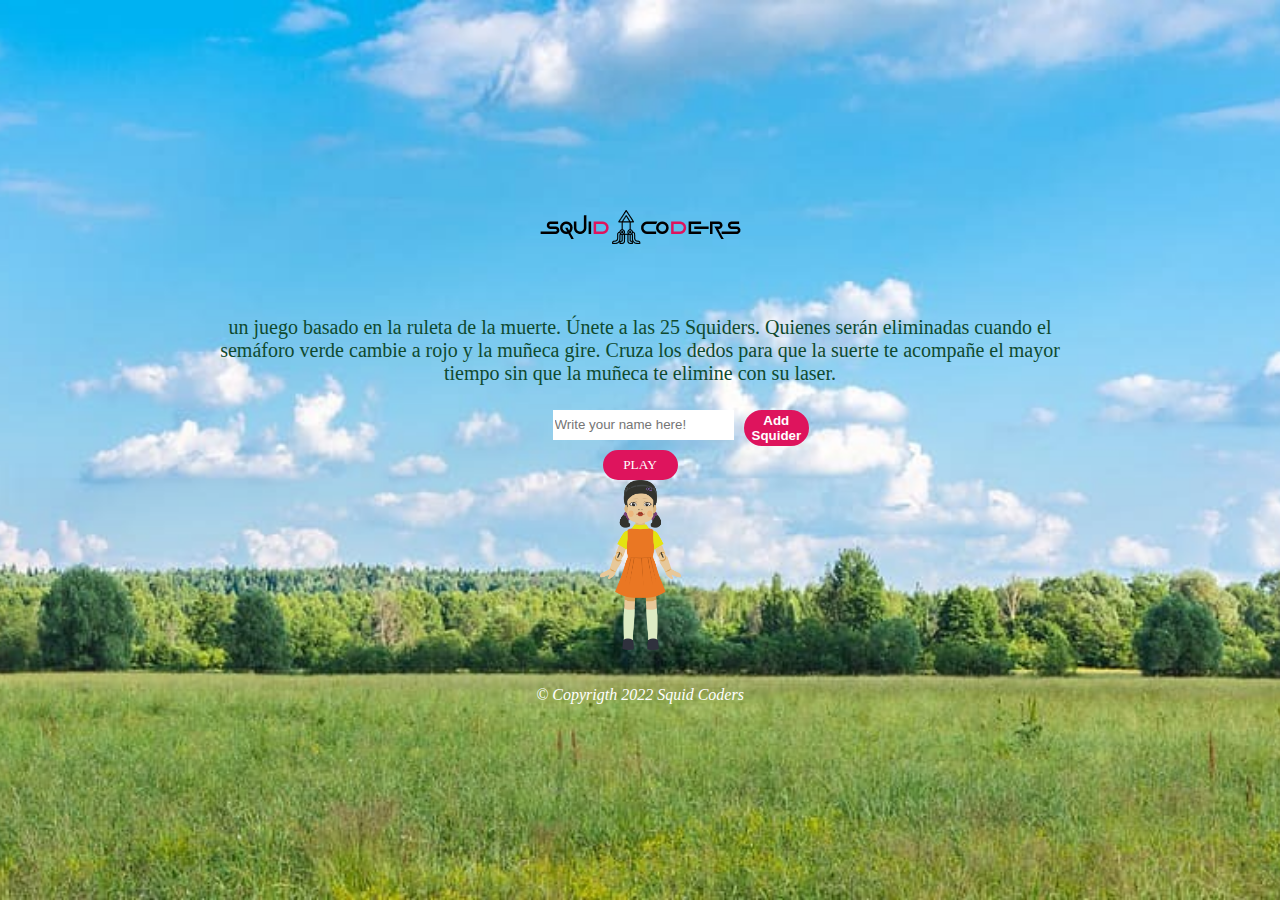
<file: index.html>
<html lang="en">
<head>
    <meta charset="UTF-8">
    <meta http-equiv="X-UA-Compatible" content="IE=edge">
    <meta name="viewport" content="width=device-width, initial-scale=1.0">
    <link rel="stylesheet" href="./css/index.css">
    <title>Squid Coders</title>
</head>
<body>
    <header class="mainHeader">
        <div class="logo"><img src="./images/logo.png"></div>
    </header>
    <main>
        <div class="instruction">
            <p>un juego basado en la ruleta de la muerte. 
                Únete a las 25 Squiders.
                Quienes serán eliminadas cuando el semáforo verde cambie a rojo y la muñeca gire.
                Cruza los dedos para que la suerte te acompañe el mayor tiempo sin que la muñeca te elimine con su laser.
            </p>
        </div>
        <div class="inputContainer">
            <div class="inputBox">
                <input id="nameNewSquider"type="text" placeholder="Write your name here!" class="textInput"></input>
                <button onclick="addSquider()">Add Squider</button>
            </div>
        </div>
        <div>
            <a href="game.html"><button> PLAY </button></a><br>
        </div>
        
        <div class="doll">
            <img src="./images/dollFront.png" alt="Doll Front">
        </div>
    </main>
    <footer class="footerInfo">
        <p> © Copyrigth 2022 Squid Coders </p>
    </footer>
    <!--<script src="./js/index.js"></script>-->
</body>
</html>
</file>
<file: css/index.css>
body{
    margin: 0px;
    width: 100%;
    height: 100%;
    background-image: url(../images/bgSky.jpg);
    background-size:cover;
    background-repeat:no-repeat;
    background-position: center center;
    display: flex;
    justify-content: center;
    flex-direction: column;
    align-items: center;
}

header{
    margin: 15px;
}

main{
    margin: 20px;
    display: flex;
    flex-direction: column;
    justify-content: center;
    align-items: center;
    
}

.instruction{
    font-size: 20px;
    font-weight: 400;
    width: 70%;
    display: center;
    align-items: center;
    justify-content: center;
    color: #0F4A2F;
    font-weight: normal;
    position: center;
    text-align: center;
    font-family: 'Lobster';
}

.inputContainer {
    background-color: transparent;
    width: 250px;
    height: 45px;
    display: flex;
    justify-content: center;
    align-items: center;
    box-sizing: border-box;
}

.inputBox {
    width: 70%;
    display:flex;
    flex-direction:row;
}
.textInput {
    border: none;
    width:18vw;
    height: 30px;
    margin:0 10px 0 0;
}

#addSquider {
    width: 110px;
    height: 30px;
    background-color: #DE145D;
    color: #FFFFFF;
    border-radius: 25px;
    border-style: none;
    padding: 8px;
    font-size: 15px;
    cursor: pointer;
}

a button {
    background-color: #DE145D;
    width: 75px;
    height: 30px;
    text-decoration: none;
    color: white;
    border-radius: 25px;
    font-weight: normal;
    cursor: pointer;
    font-family: 'Press Start 2P';
}

button{
    background-color: #DE145D;
    border: 2px solid #DE145D;
    color: white;
    border-radius: 25px;
    font-weight: bold;
}
.doll img{
    height: 170px;
    width: 81px;

}

mainFooter{
    display: inline;
    color: white;
    justify-content: end;
    font-style: italic;
}

.footerInfo{
    font-style: italic;
    color: white
}
</file>
